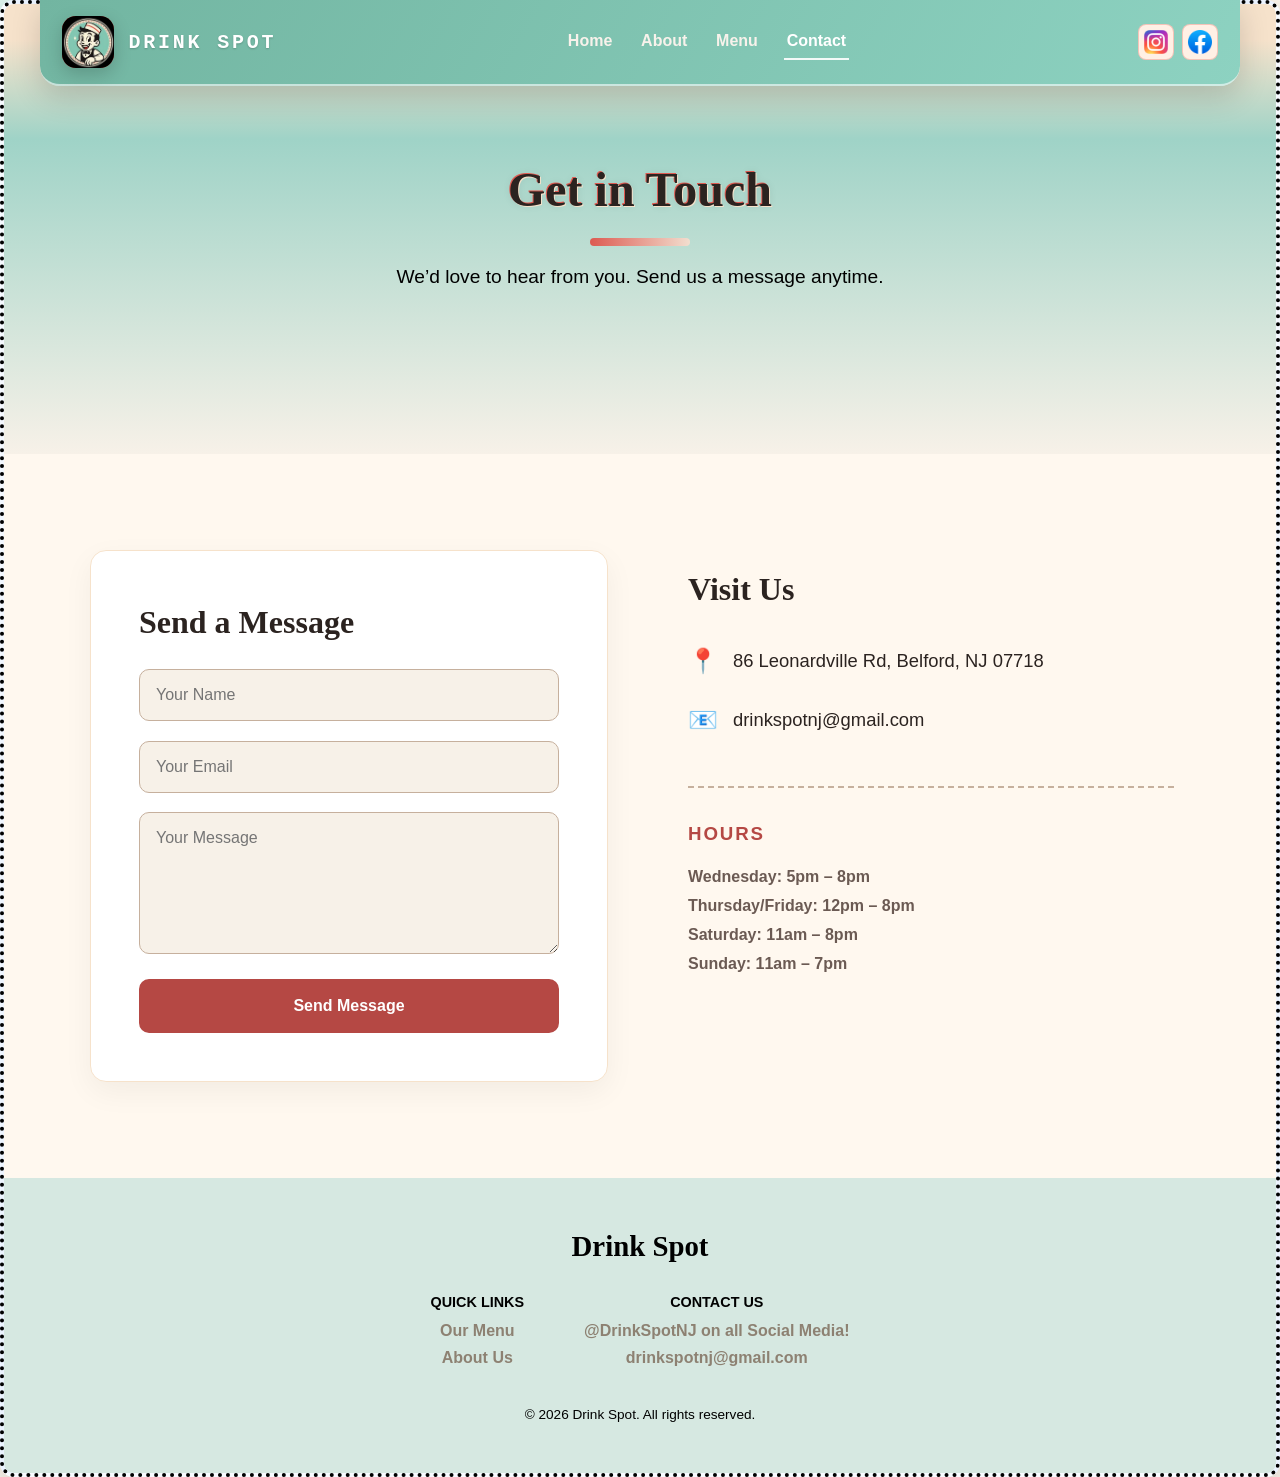
<file: Contact.html>
<!DOCTYPE html>
<html lang="en">
<head>
  <meta charset="UTF-8" />
  <meta name="viewport" content="width=device-width, initial-scale=1.0" />
  <title>Contact | Drink Spot</title>
  <link rel="stylesheet" href="Contact.css" />
  <link rel="icon" href="imgs/logo.jpg" type="image/png">
<link rel="shortcut icon" href="imgs/logo.jpg" type="image/png">
<link rel="apple-touch-icon" href="imgs/logo.jpg">
</head>
<body>
  <div class="page-shell">
    <header class="about-header">
      <div class="top-nav">
        <div class="logo-row">
          <div class="logo-circle"><img src="imgs/logo.jpg" alt="Drink Spot Logo" style="width: 100%; height: 100%; border-radius: 10px; object-fit: cover;" /></div>
          <div class="brand-name">Drink Spot</div>
        </div>
        <nav>
          <a href="index.html">Home</a>
          <a href="About.html">About</a>
          <a href="Menu.html">Menu</a>
          <a class="active" href="Contact.html">Contact</a>
        </nav>
        <div class="social-row">
          <a href="https://www.instagram.com/drinkspotnj/" target="_blank" class="social-icon" title="Instagram"><img src="imgs/Instagram_logo_2016.svg.webp" alt="Instagram" /></a>
          <a href="https://www.facebook.com/DrinkSpotNJ/" target="_blank" class="social-icon" title="Facebook"><img src="imgs/Facebook_f_logo_(2021).svg.png" alt="Facebook" /></a>
        </div>
      </div>
    </header>

<section class="contact-hero">
  <div class="hero-content">
    <h1 class="fade-in-left">Get in Touch</h1>
    <p class="fade-in-left hero-subtitle">We’d love to hear from you. Send us a message anytime.</p>
  </div>
</section>

    <section class="contact-section">
      <div class="section-wrapper">
        <div class="contact-grid">
          <div class="contact-form fade-in-left">
            <h2>Send a Message</h2>
            <form>
              <input type="text" placeholder="Your Name" required />
              <input type="email" placeholder="Your Email" required />
              <textarea placeholder="Your Message" rows="6" required></textarea>
              <button type="submit" class="btn btn-primary">Send Message</button>
            </form>
          </div>

          <div class="contact-info fade-in-right">
            <h2>Visit Us</h2>
            <div class="info-item">
              <span class="info-icon">📍</span>
              <p> 86 Leonardville Rd, Belford, NJ 07718</p>
            </div>
            <div class="info-item">
              <span class="info-icon">📧</span>
              <p>drinkspotnj@gmail.com</p>
            </div>

            <div class="hours">
              <h3>Hours</h3>
              <p>Wednesday: 5pm – 8pm</p>
              <p>Thursday/Friday: 12pm – 8pm</p>
              <p>Saturday: 11am – 8pm</p>
              <p>Sunday: 11am – 7pm</p>
            </div>
          </div>
        </div>
      </div>
    </section>

    <footer class="site-footer">
      <div class="footer-top"><h3>Drink Spot</h3></div>
      <div class="footer-rows">
        <div>
          <p class="small-title">Quick Links</p>
          <a href="Menu.html">Our Menu</a>
          <a href="About.html">About Us</a>
        </div>
        <div>
          <p class="small-title">Contact Us</p>
          <a href="#">@DrinkSpotNJ on all Social Media!</a>
          <a href="#">drinkspotnj@gmail.com</a>
        </div>
      </div>
      <div class="copyright">© 2026 Drink Spot. All rights reserved.</div>
    </footer>
  </div>

  <script src="Contact.js"></script>
</body>
</html>
</file>
<file: Contact.css>
/* COLORS & ROOT - SYNCED WITH ABOUT PAGE */
:root {
  --primary: #b54844;   /* Logo red */
  --secondary: #9fd3c7; /* Teal accent */
  --bg: #f7f1e8;
  --surface: #fff8ef;
  --text: #2b2320;
  --muted: #6b5a53;
  --accent: #c94f45;
  --accent2: #f6e2cb;
  --border: #c6b09d;
}

/* RESET */
* {
  box-sizing: border-box;
  margin: 0;
  padding: 0;
}

body {
  font-family: 'Trebuchet MS', Arial, sans-serif;
  color: var(--text);
  background: radial-gradient(circle at top left, #daf0ea 0%, #f7f1e8 45%, #f7f1e8 100%);
  line-height: 1.45;
}

/* PAGE SHELL */
.page-shell {
  width: 100%;
  max-width: 100%;
  margin: 0 auto;
  padding: 0;
  border: 4px dotted #000;
  border-radius: 14px;
  box-shadow: 0 10px 24px rgba(0,0,0,0.12);
  background: linear-gradient(180deg, #f8fbff 0%, #ebf3ff 100%);
  overflow: hidden;
}

/* TOP NAVIGATION - EXACT MATCH TO ABOUT */
.top-nav {
  width: 100%;
  max-width: 1200px;
  margin: 0 auto;
  display: flex;
  justify-content: space-between;
  align-items: center;
  padding: 1rem 1.4rem;
  background: linear-gradient(120deg, #72b5a1 0%, #8dd2c1 100%);
  border-radius: 0 0 20px 20px;
  border-bottom: 2px solid rgba(255,255,255,0.6);
  box-shadow: 0 10px 30px rgba(0,0,0,0.16);
  position: fixed;
  top: 0;
  left: 0;
  right: 0;
  z-index: 1000;
  backdrop-filter: blur(6px);
}

.logo-row {
  display: flex;
  align-items: center;
  gap: 14px;
  font-weight: 800;
  letter-spacing: 0.03em;
  font-family: 'Courier New', Courier, monospace;
  color: #fff;
}

.logo-circle {
  width: 52px;
  height: 52px;
  border-radius: 14px;
  background: #dd5a51;
  color: #fff;
  display: grid;
  place-items: center;
  box-shadow: 0 6px 18px rgba(0,0,0,0.18);
  overflow: hidden;
}

.brand-name {
  font-size: 1.25rem;
  color: #fff;
  text-transform: uppercase;
  letter-spacing: 0.14em;
  font-weight: 800;
  text-shadow: 0 1px 2px rgba(0,0,0,0.2);
}

nav {
  display: flex;
  gap: 24px;
  font-size: 1rem;
}

nav a {
  text-decoration: none;
  color: #f8f2eb;
  font-weight: 700;
  padding: 0.35rem 0.15rem;
  border-bottom: 2px solid transparent;
  transition: 0.2s ease;
}

nav a:hover,
nav a.active {
  color: #fff;
  border-bottom-color: rgba(255,255,255,0.9);
}

.social-row {
  display: flex;
  gap: 8px;
}

.social-icon {
  display: flex;
  align-items: center;
  justify-content: center;
  width: 36px;
  height: 36px;
  border-radius: 8px;
  background: #fff0e5;
  transition: all 0.3s ease;
  border: 1px solid rgba(221,90,81,0.3);
}

.social-icon img {
  width: 70%;
  height: 70%;
  object-fit: contain;
}

.social-icon:hover {
  background: #dd5a51;
  transform: translateY(-2px);
}

/* HERO SECTION - SYNCED GRADIENT & FONTS */
.contact-hero {
  padding: 8.5rem 2rem 8rem 2rem;
  background: linear-gradient(180deg, #f6e2cb 0%, #f6e2cb 8%, var(--secondary) 30%, var(--bg) 100%);
  text-align: center;
  min-height: 50vh;
  display: flex;
  align-items: center;
  justify-content: center;
}

.contact-hero h1 {
  font-family: 'Georgia', serif;
  font-size: 3rem;
  margin: 1.2rem 0 1rem 0;
  line-height: 1.2;
  color: #2b2320;
  font-weight: 900;
  text-shadow: 1px 1px 0 #f6e2cb, -1px -1px 0 #dd5a51, 0 0 8px rgba(0, 0, 0, 0.08);
}

.contact-hero h1::after {
  content: '';
  display: block;
  width: 100px;
  height: 8px;
  margin: 1.2rem auto 0;
  border-radius: 999px;
  background: linear-gradient(90deg, #dd5a51, #f2decf);
}

.hero-subtitle {
  max-width: 100%;
  color: black;
  margin: 0 0 2rem 0;
  line-height: 1.6;
  font-size: 1.2rem;
}


/* CONTACT SECTION GRID */
.contact-section {
  padding: 6rem 2rem;
  background: var(--surface);
}

.section-wrapper {
  max-width: 1100px;
  margin: 0 auto;
}

.contact-grid {
  display: grid;
  grid-template-columns: 1fr 1fr;
  gap: 4rem;
  align-items: start;
}

/* FORM STYLING */
.contact-form {
  background: #fff;
  padding: 3rem;
  border-radius: 16px;
  box-shadow: 0 10px 30px rgba(0,0,0,0.05);
  border: 1px solid var(--accent2);
}

.contact-form h2 {
  font-family: 'Georgia', serif;
  font-size: 2rem;
  margin-bottom: 1.5rem;
  color: var(--text);
}

.contact-form input, 
.contact-form textarea {
  width: 100%;
  margin-bottom: 1.2rem;
  padding: 1rem;
  border-radius: 10px;
  border: 1px solid var(--border);
  background: var(--bg);
  font-family: inherit;
  font-size: 1rem;
}

/* BUTTON - MATCHES ABOUT PRIMARY BTN */
.btn-primary {
  background: var(--primary);
  color: #fff;
  border: 2px solid var(--primary);
  padding: 1rem 2rem;
  border-radius: 10px;
  font-weight: 700;
  font-size: 1rem;
  cursor: pointer;
  width: 100%;
  transition: all 0.3s ease;
}

.btn-primary:hover {
  background: transparent;
  color: var(--primary);
}

/* INFO PANEL */
.contact-info {
  padding: 1rem;
}

.contact-info h2 {
  font-family: 'Georgia', serif;
  font-size: 2rem;
  margin-bottom: 2rem;
}

.info-item {
  display: flex;
  align-items: center;
  gap: 15px;
  margin-bottom: 1.5rem;
  font-size: 1.15rem;
}

.info-icon { font-size: 1.5rem; }

.hours {
  margin-top: 3rem;
  padding-top: 2rem;
  border-top: 2px dashed var(--border);
}

.hours h3 {
  font-family: 'Trebuchet MS', sans-serif;
  color: var(--primary);
  text-transform: uppercase;
  letter-spacing: 0.1em;
  margin-bottom: 1rem;
}

.hours p {
  color: var(--muted);
  line-height: 1.8;
  font-weight: 600;
}

/* FOOTER - EXACT MATCH */
.site-footer {
  background: #d6e8e1;
  color: #000000;
  padding: 3rem 2rem;
  text-align: center;
}

.footer-top h3 {
  font-family: 'Georgia', serif;
  margin-bottom: 1.5rem;
  font-size: 1.8rem;
}

.footer-rows {
  display: flex;
  justify-content: center;
  gap: 60px;
  flex-wrap: wrap;
  margin-bottom: 2rem;
}

.footer-rows a {
  color: #8d8172;
  text-decoration: none;
  display: block;
  margin: 4px 0;
  font-weight: 600;
}

.footer-rows a:hover {
  color: var(--primary);
}

.small-title {
  font-weight: 800;
  margin-bottom: 6px;
  text-transform: uppercase;
  font-size: 0.9rem;
}

.copyright {
  color: #000000;
  font-size: 0.85rem;
  margin-top: 2rem;
}

/* ANIMATIONS - SYNCED WITH ABOUT.JS */
@keyframes fadeInUp {
  from { opacity: 0; transform: translateY(50px); }
  to { opacity: 1; transform: translateY(0); }
}

@keyframes slideInLeft {
  from { opacity: 0; transform: translateX(-60px); }
  to { opacity: 1; transform: translateX(0); }
}

@keyframes slideInRight {
  from { opacity: 0; transform: translateX(60px); }
  to { opacity: 1; transform: translateX(0); }
}

.fade-in { animation: fadeInUp 1.8s ease forwards; }
.fade-in-left { animation: slideInLeft 2s ease forwards; opacity: 0; }
.fade-in-right { animation: slideInRight 2s ease forwards; opacity: 0; }

/* RESPONSIVE */
@media (max-width: 900px) {
  .contact-grid {
    grid-template-columns: 1fr;
    gap: 3rem;
  }
  .contact-hero h1 { font-size: 2.5rem; }
}

@media (max-width: 580px) {
  .top-nav {
    flex-wrap: wrap;
    justify-content: center;
    gap: 0.6rem;
  }
  nav {
    width: 100%;
    justify-content: center;
    gap: 10px;
    font-size: 0.8rem;
  }
  .contact-form { padding: 1.5rem; }
}
.logo-row {
  display: flex;
  align-items: center;
  gap: 14px;
  font-weight: 800;
  letter-spacing: 0.03em;
  font-family: 'Courier New', Courier, monospace;
  color: #fff;
}
/* --- Animation System Additions --- */
.fade-in, .fade-in-up, .fade-in-left, .fade-in-right {
  opacity: 0;
  animation-fill-mode: forwards;
}

/* Specifically match Home/About Page H1 behavior */
.contact-hero h1.animate-now {
  animation: slideInLeft 1.2s cubic-bezier(.2, .8, .25, 1) forwards;
}

@keyframes fadeInOnly {
  from { opacity: 0; }
  to { opacity: 1; }
}

@keyframes fadeInUp {
  from { opacity: 0; transform: translateY(30px); }
  to { opacity: 1; transform: translateY(0); }
}

@keyframes slideInLeft {
  from { opacity: 0; transform: translateX(-40px); }
  to { opacity: 1; transform: translateX(0); }
}

@keyframes slideInRight {
  from { opacity: 0; transform: translateX(40px); }
  to { opacity: 1; transform: translateX(0); }
}

/* Trigger Classes */
.animate-now.fade-in { animation: fadeInOnly 1.2s ease forwards; }
.animate-now.fade-in-up { animation: fadeInUp 1.2s ease forwards; }
.animate-now.fade-in-left { animation: slideInLeft 1.2s ease forwards; }
.animate-now.fade-in-right { animation: slideInRight 1.2s ease forwards; }
</file>
